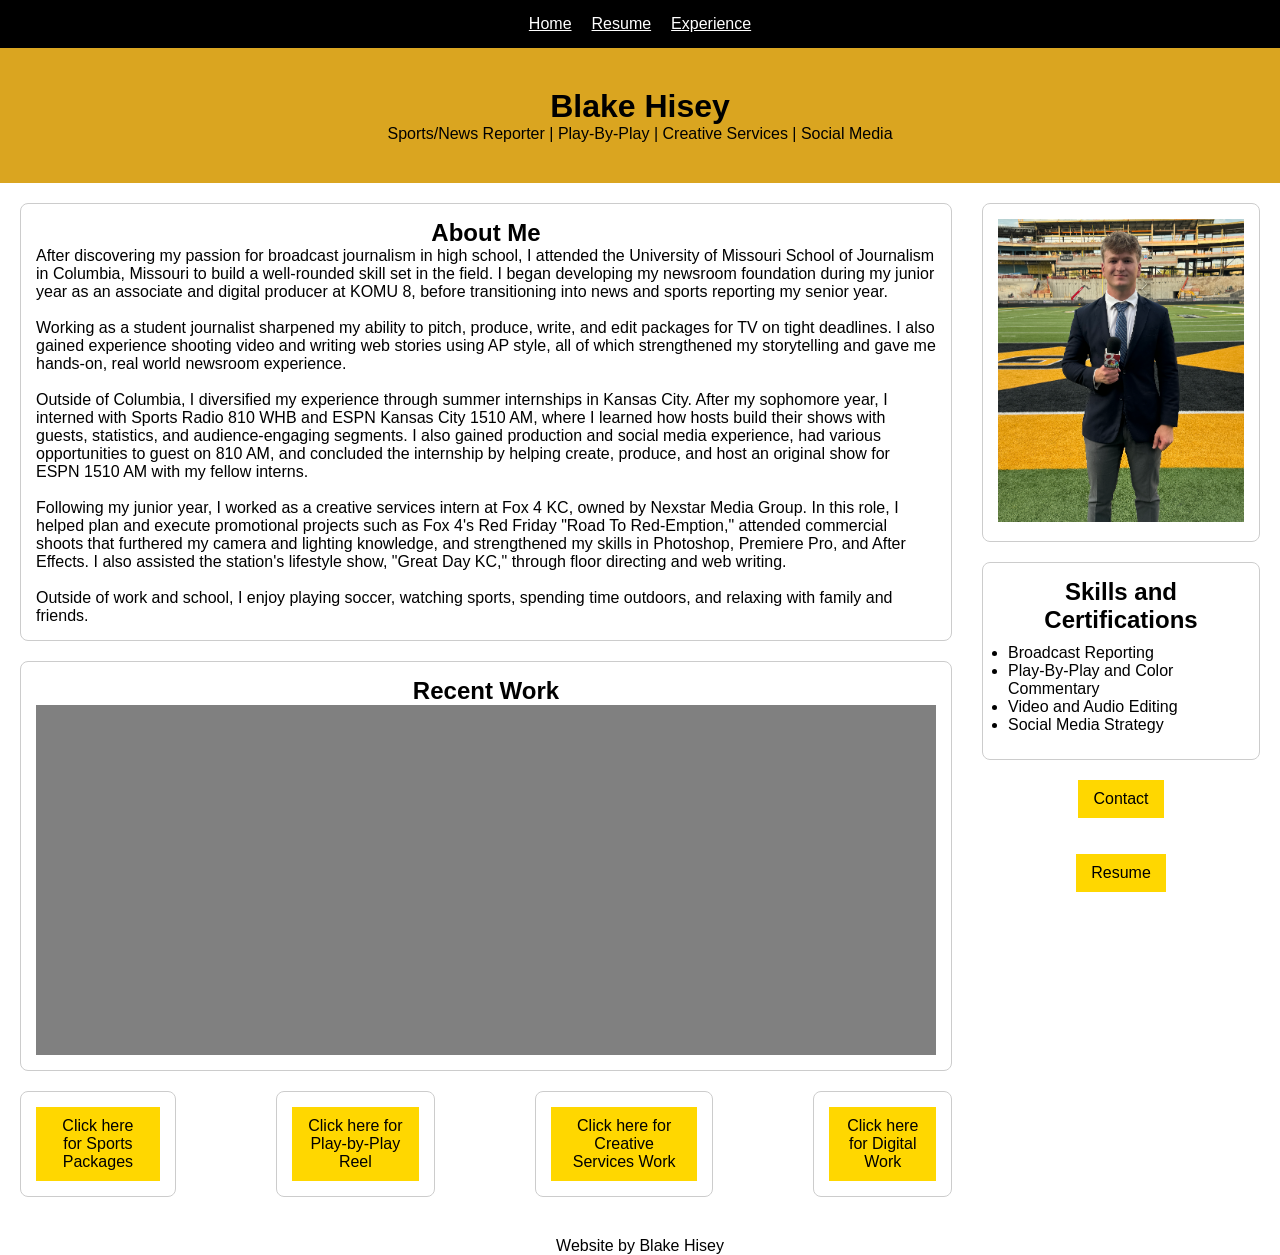
<file: index.html>
<!DOCTYPE html>
<html>
	
<head>
	<meta charset="utf-8">
	<meta name="viewport" content="width=device-width, initial-scale=1">
	<title>Blake Hisey's portfolio</title>

	<style>
		body {
			font-family: Arial, sans-serif;
			margin: 0;
		}

	</style>

	<link rel="stylesheet" href="style.css">

</head>

<body>
	
	<header>

<nav>
	<ul>
		<li><a href="index.html">Home</a></li>
		<li><a href="resume.html">Resume</a></li>
		<li><a href="experience.html">Experience</a></li>
	</ul>
</nav>

	</header>

	<main>

<!--Name with titles under-->
	<div id= "title">

		<h1>Blake Hisey</h1>
		<p>Sports/News Reporter | Play-By-Play | Creative Services | Social Media</p>
	</div>

<!--Homepage design-->
<div class="homepage">

	<div class="left-column">

		<div class="card">

			<h2>About Me</h2>
			<p>After discovering my passion for broadcast journalism in high school, I attended the University of Missouri School of Journalism in Columbia, Missouri to build a well-rounded skill set in the field. I began developing my newsroom foundation during my junior year as an associate and digital producer at KOMU 8, before transitioning into news and sports reporting my senior year. <br><br>

			Working as a student journalist sharpened my ability to pitch, produce, write, and edit packages for TV on tight deadlines. I also gained experience shooting video and writing web stories using AP style, all of which strengthened my storytelling and gave me hands-on, real world newsroom experience. <br><br>

			Outside of Columbia, I diversified my experience through summer internships in Kansas City. After my sophomore year, I interned with Sports Radio 810 WHB and ESPN Kansas City 1510 AM, where I learned how hosts build their shows with guests, statistics, and audience-engaging segments. I also gained production and social media experience, had various opportunities to guest on 810 AM, and concluded the internship by helping create, produce, and host an original show for ESPN 1510 AM with my fellow interns. <br><br>

			Following my junior year, I worked as a creative services intern at Fox 4 KC, owned by Nexstar Media Group. In this role, I helped plan and execute promotional projects such as Fox 4's Red Friday "Road To Red-Emption," attended commercial shoots that furthered my camera and lighting knowledge, and strengthened my skills in Photoshop, Premiere Pro, and After Effects. I also assisted the station's lifestyle show, "Great Day KC," through floor directing and web writing. <br><br>

			Outside of work and school, I enjoy playing soccer, watching sports, spending time outdoors, and relaxing with family and friends.</p>

		</div>

		<div class="card">
			<h2>Recent Work</h2>

			<div style="height: 350px; background-color: gray; display: flex;">
				<iframe width="900" height="350" src="https://www.youtube.com/embed/JpqDxWZienA?si=fHZTFvTueKyRuVLl" title="YouTube video player" frameborder="0" allow="accelerometer; autoplay; clipboard-write; encrypted-media; gyroscope; picture-in-picture; web-share" referrerpolicy="strict-origin-when-cross-origin" allowfullscreen></iframe>
			</div>
		</div>

		<div class="work-grid">
			
			<div class="card">
<button onclick="window.open('https://drive.google.com/drive/folders/1SSBSv9wy8ke4N0VEpZLQoczK4KbF6vra?usp=sharing')">Click here for Sports Packages</button>
			</div>

			<div class="card">
<button onclick="window.open('https://youtu.be/pddOjMnaJ9A?si=rUwqry8mxI_31jQZ')">Click here for Play-by-Play Reel</button>
			</div>

			<div class="card">
<button onclick="window.open('https://drive.google.com/drive/folders/1QDhCA09jYyVbXHkTr6wovk5je3_zygOU?usp=share_link')">Click here for Creative Services Work</button>			
			</div>

			<div class="card">
<button onclick="window.open('https://www.komu.com/search/?a=40f9abea-5e3a-11ef-bb3f-4fa8a4e0ce2d&s=start_time&sd=desc')">Click here for Digital Work</button>		
			</div>
		</div>

	</div>

	<div class="right-column">
		
		<div class="card">
			
			<img src=img/Hiseyportfolio.png alt="A picture of me." width="100%">

		</div>

		<div class="card">
			
			<h2>Skills and Certifications</h2>
			<ul>
				<li>Broadcast Reporting</li>
				<li>Play-By-Play and Color Commentary</li>
				<li>Video and Audio Editing</li>
				<li>Social Media Strategy</li>
			</ul>

		</div>

		<div class="buttoncard">
			
			<button onclick="showEmail()">Contact</button>
			<script>function showEmail(){
				alert("Send me an email at journblakehisey@gmail.com!");
			} </script>
			<br><br><br>
			<button onclick="window.location.href='resume.html'"">Resume</button>

		</div>

	</div>
</div>
		
	</main>

	<footer>
	<p>Website by Blake Hisey</p>
	</footer>

</body>

</html>
</file>
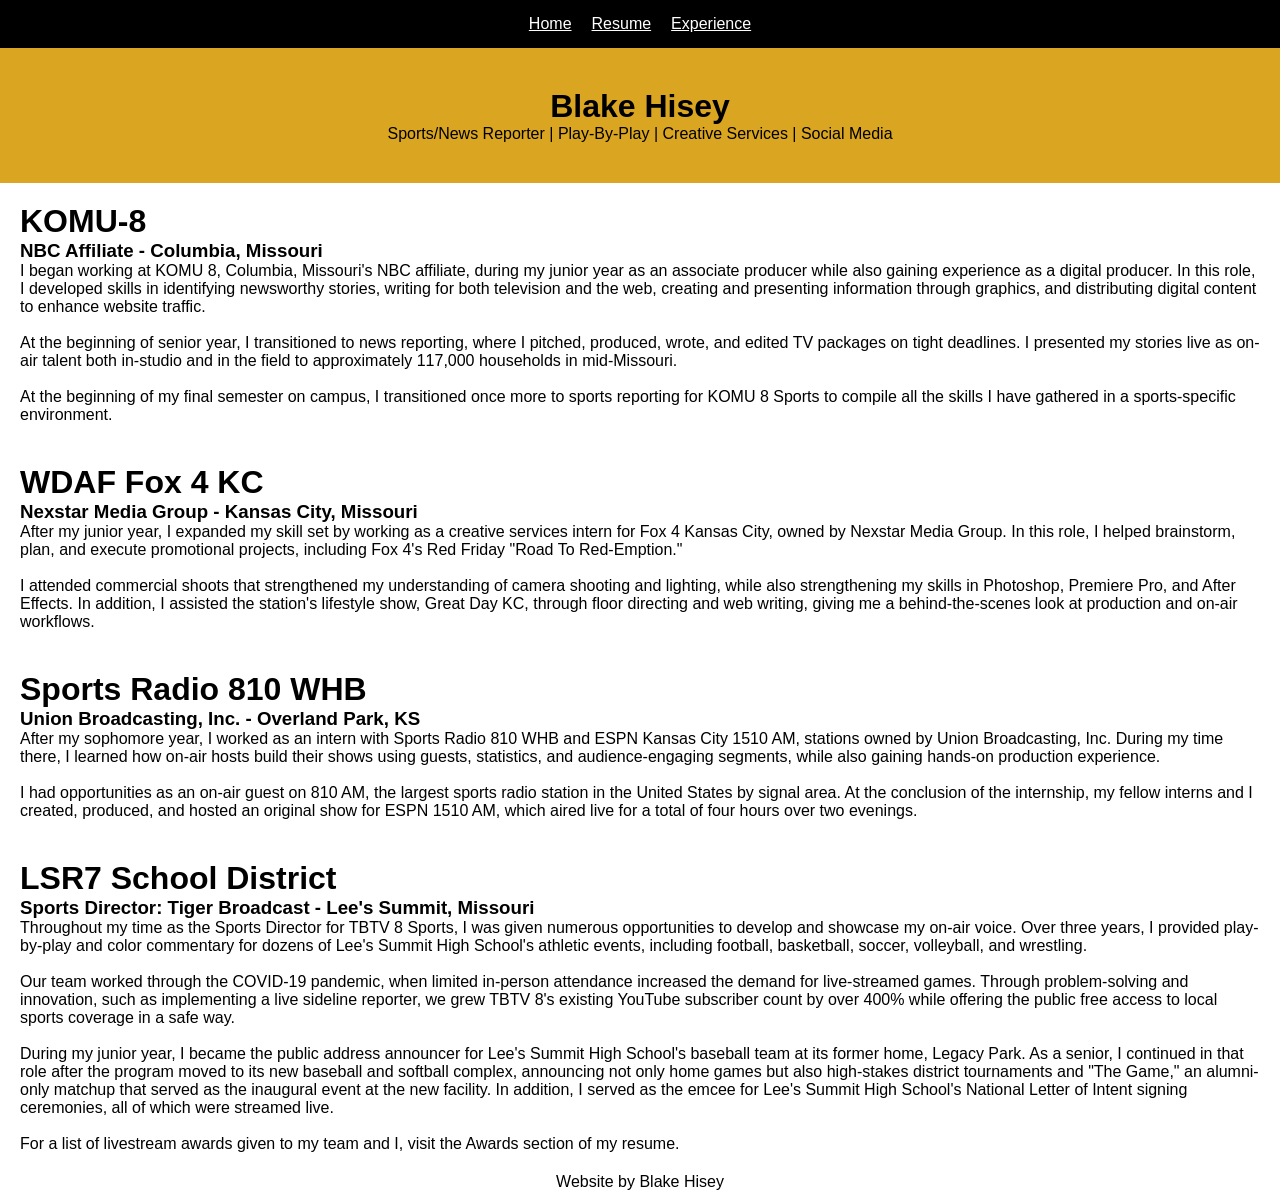
<file: experience.html>
<!DOCTYPE html>
<html>
	
<head>
	<meta charset="utf-8">
	<meta name="viewport" content="width=device-width, initial-scale=1">
	<title>Blake Hisey's portfolio</title>

	<style>
		body {
			font-family: Arial, sans-serif;
			margin: 0;
		}

	</style>

	<link rel="stylesheet" href="style.css">

</head>

<body>
	
	<header>

<nav>
	<ul>
		<li><a href="index.html">Home</a></li>
		<li><a href="resume.html">Resume</a></li>
		<li><a href="experience.html">Experience</a></li>
	</ul>
</nav>

	</header>

	<main>

<!--Name with titles under-->
	<div id= "title">

		<h1>Blake Hisey</h1>
		<p>Sports/News Reporter | Play-By-Play | Creative Services | Social Media</p>
	</div>

<div class="experience">
	<h1>KOMU-8</h1>
	<h3>NBC Affiliate - Columbia, Missouri</h3>
	<p>I began working at KOMU 8, Columbia, Missouri's NBC affiliate, during my junior year as an associate producer while also gaining experience as a digital producer. In this role, I developed skills in identifying newsworthy stories, writing for both television and the web, creating and presenting information through graphics, and distributing digital content to enhance website traffic. <br><br>

At the beginning of senior year, I transitioned to news reporting, where I pitched, produced, wrote, and edited TV packages on tight deadlines. I presented my stories live as on-air talent both in-studio and in the field to approximately 117,000 households in mid-Missouri. <br><br>

At the beginning of my final semester on campus, I transitioned once more to sports reporting for KOMU 8 Sports to compile all the skills I have gathered in a sports-specific environment. </p>
</div>

<div class="experience">
	<h1>WDAF Fox 4 KC</h1>
	<h3>Nexstar Media Group - Kansas City, Missouri</h3>
	<p>After my junior year, I expanded my skill set by working as a creative services intern for Fox 4 Kansas City, owned by Nexstar Media Group. In this role, I helped brainstorm, plan, and execute promotional projects, including Fox 4's Red Friday "Road To Red-Emption." <br><br>

I attended commercial shoots that strengthened my understanding of camera shooting and lighting, while also strengthening my skills in Photoshop, Premiere Pro, and After Effects. In addition, I assisted the station's lifestyle show, Great Day KC, through floor directing and web writing, giving me a behind-the-scenes look at production and on-air workflows.</p>
</div>

<div class="experience">
	<h1>Sports Radio 810 WHB</h1>
	<h3>Union Broadcasting, Inc. - Overland Park, KS</h3>
	<p>After my sophomore year, I worked as an intern with Sports Radio 810 WHB and ESPN Kansas City 1510 AM, stations owned by Union Broadcasting, Inc. During my time there, I learned how on-air hosts build their shows using guests, statistics, and audience-engaging segments, while also gaining hands-on production experience. <br><br>

I had opportunities as an on-air guest on 810 AM, the largest sports radio station in the United States by signal area. At the conclusion of the internship, my fellow interns and I created, produced, and hosted an original show for ESPN 1510 AM, which aired live for a total of four hours over two evenings. </p>
</div>

<div class="experience">
	<h1>LSR7 School District</h1>
	<h3>Sports Director: Tiger Broadcast - Lee's Summit, Missouri</h3>
	<p>Throughout my time as the Sports Director for TBTV 8 Sports, I was given numerous opportunities to develop and showcase my on-air voice. Over three years, I provided play-by-play and color commentary for dozens of Lee's Summit High School's athletic events, including football, basketball, soccer, volleyball, and wrestling. <br><br>

Our team worked through the COVID-19 pandemic, when limited in-person attendance increased the demand for live-streamed games. Through problem-solving and innovation, such as implementing a live sideline reporter, we grew TBTV 8's existing YouTube subscriber count by over 400% while offering the public free access to local sports coverage in a safe way. <br><br>

During my junior year, I became the public address announcer for Lee's Summit High School's baseball team at its former home, Legacy Park. As a senior, I continued in that role after the program moved to its new baseball and softball complex, announcing not only home games but also high-stakes district tournaments and "The Game," an alumni-only matchup that served as the inaugural event at the new facility.
In addition, I served as the emcee for Lee's Summit High School's National Letter of Intent signing ceremonies, all of which were streamed live. <br><br>

For a list of livestream awards given to my team and I, visit the Awards section of my resume.

</main>

<footer>
	<p>Website by Blake Hisey</p>
	</footer>
</file>
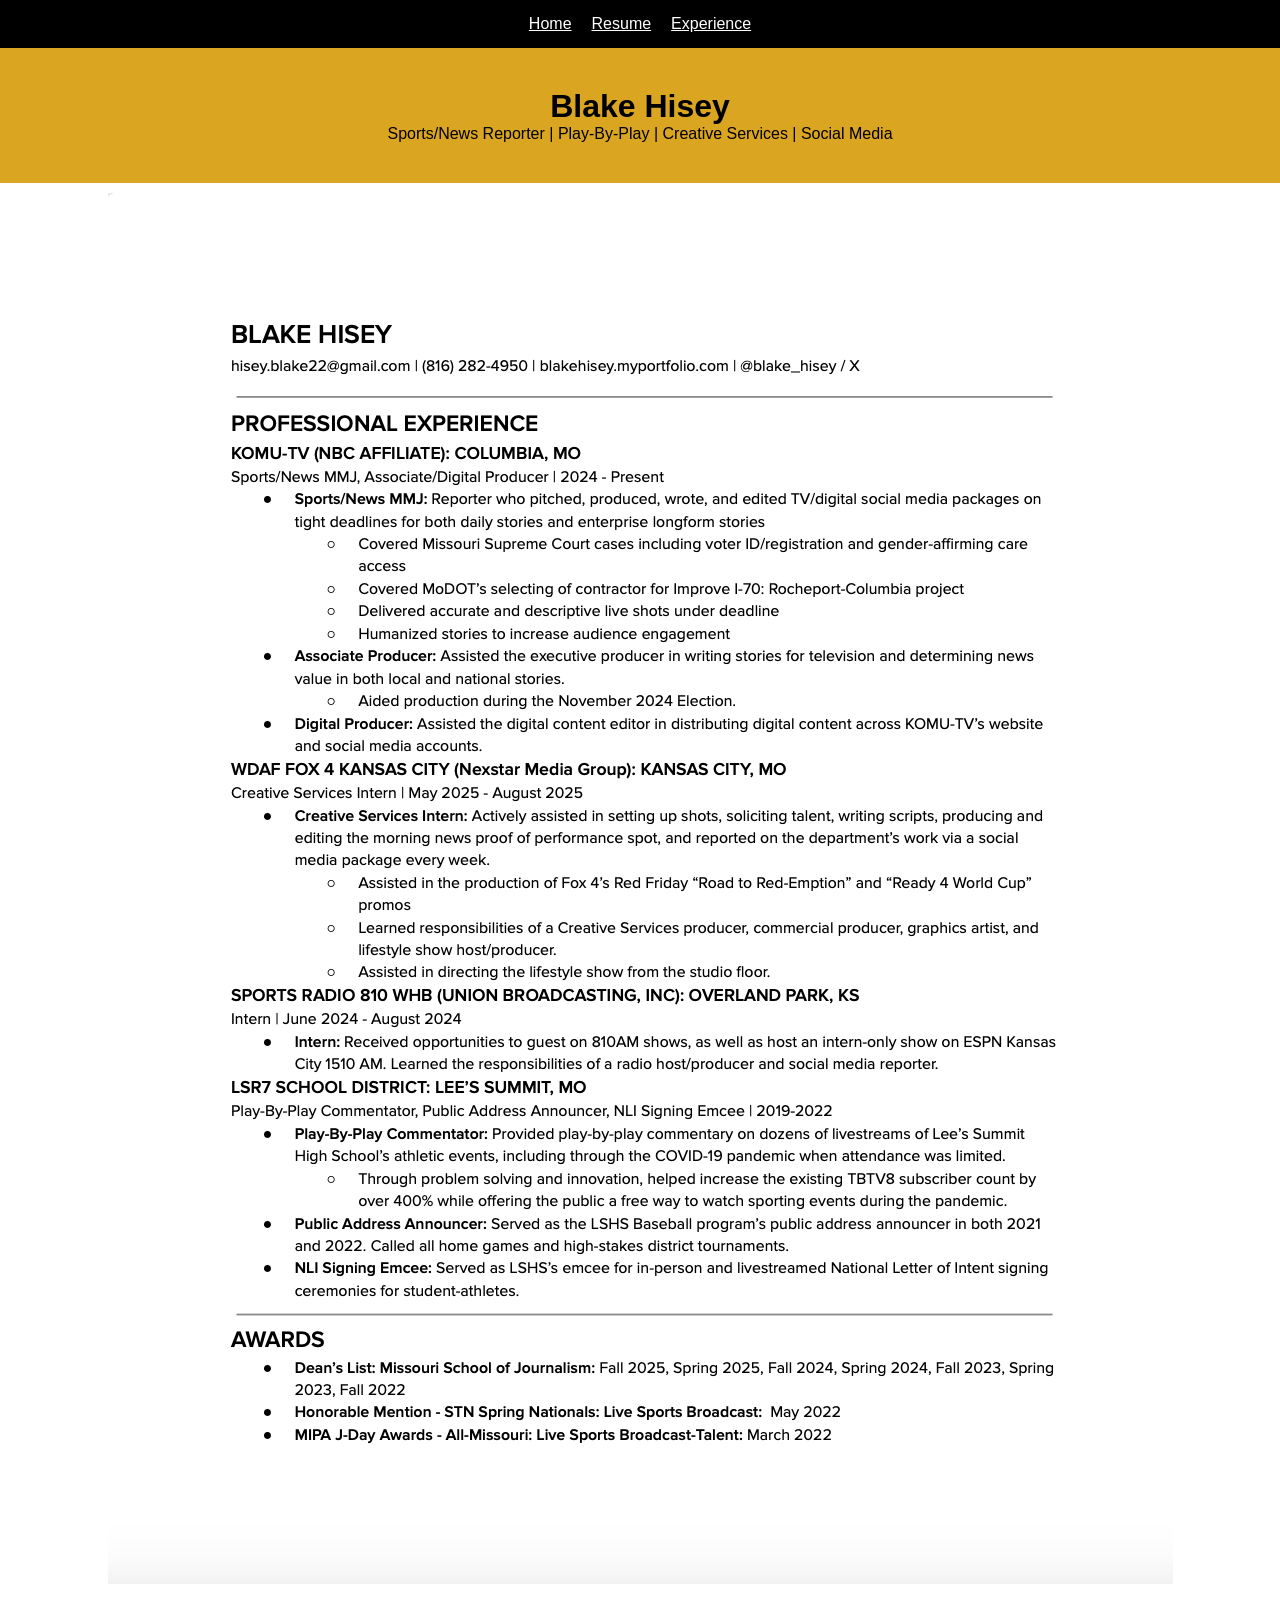
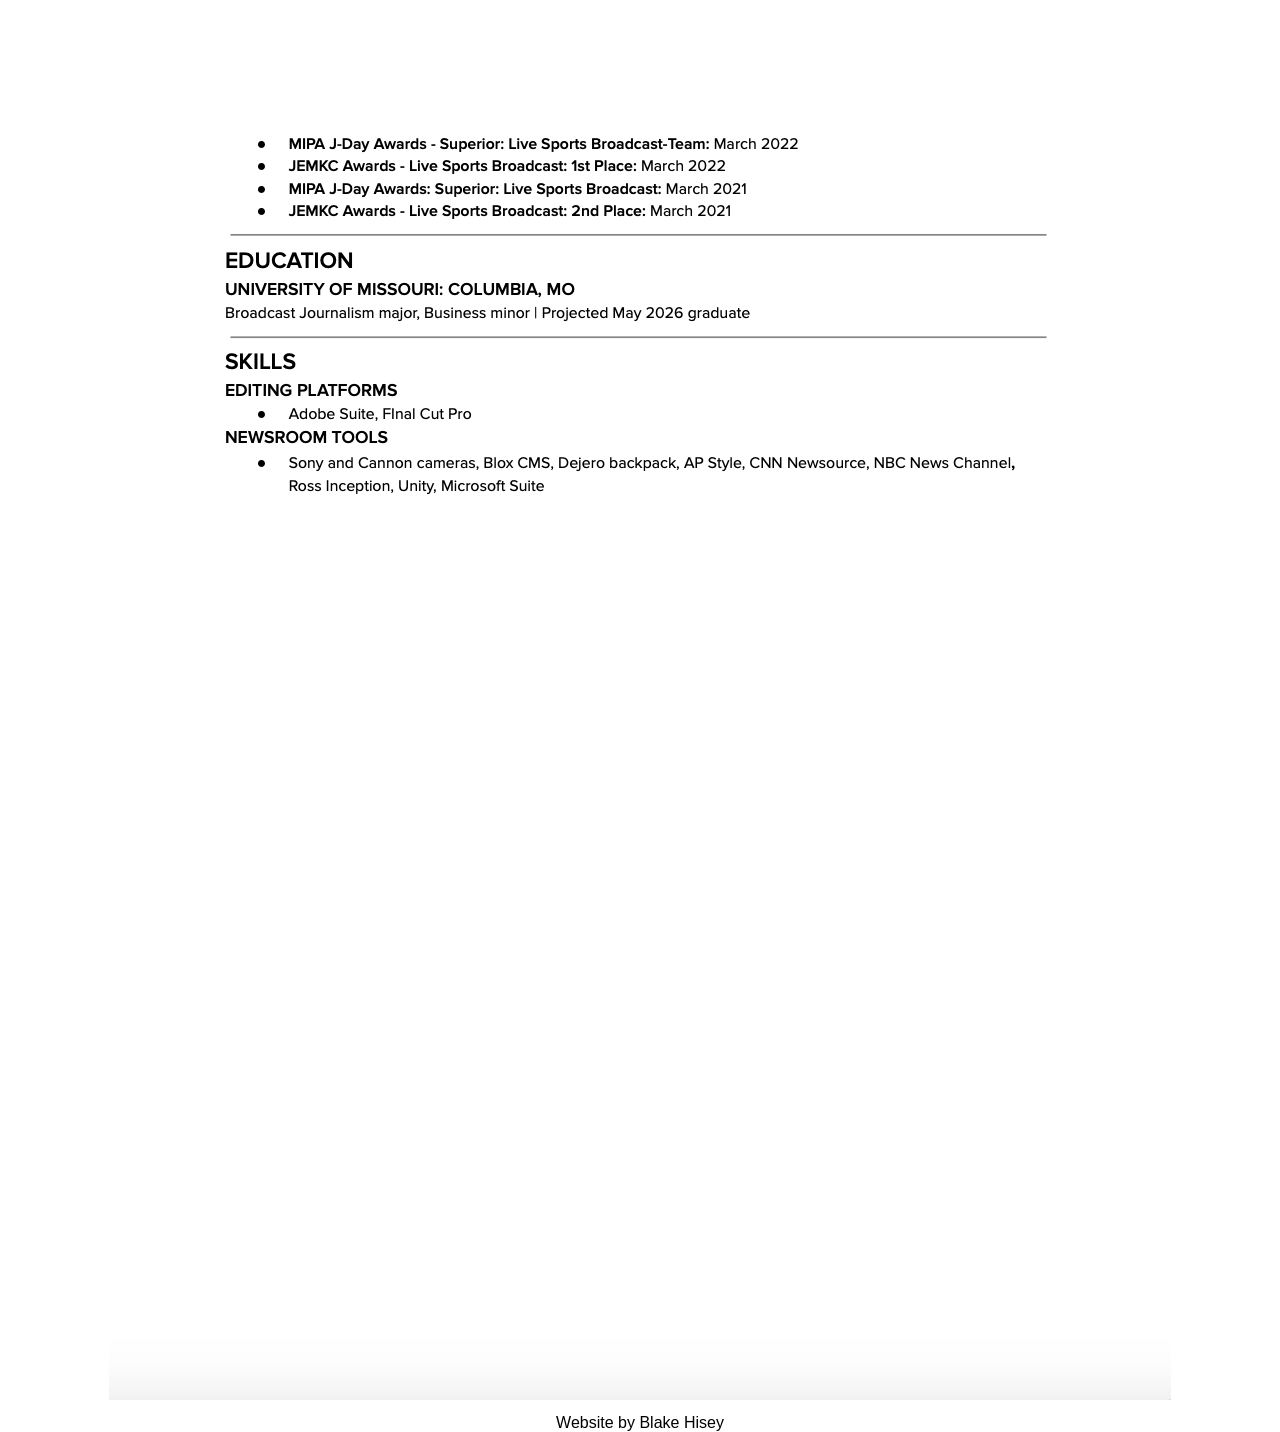
<file: resume.html>
<!DOCTYPE html>
<html>
	
<head>
	<meta charset="utf-8">
	<meta name="viewport" content="width=device-width, initial-scale=1">
	<title>Blake Hisey's portfolio</title>

	<style>
		body {
			font-family: Arial, sans-serif;
			margin: 0;
		}

	</style>

	<link rel="stylesheet" href="style.css">

</head>

<body>
	
	<header>

<nav>
	<ul>
		<li><a href="index.html">Home</a></li>
		<li><a href="resume.html">Resume</a></li>
		<li><a href="experience.html">Experience</a></li>
	</ul>
</nav>

	</header>

	<main>

<!--Name with titles under-->
	<div id= "title">

		<h1>Blake Hisey</h1>
		<p>Sports/News Reporter | Play-By-Play | Creative Services | Social Media</p>
	</div>

<div class="image-container">
	<img src= img/resume1.png>
	<img src= img/resume2.png>
</div>


</main>

<footer>
	<p>Website by Blake Hisey</p>
	</footer>
</file>
<file: style.css>
*,
*::before
*::after {
	box-sizing:border-box;
}

header {
			background-color: black;
			color: white;
			padding: 15px;
		}

		nav ul {
			list-style: none;
			display: flex;
			justify-content: center;
			gap: 20px;
			padding: 0;
		}

		nav a {
			color: white;
			text-decloration: none;
		}

		#title {
			text-align: center;
			padding: 40px;
			background-color: goldenrod;
		}

		.homepage {
			display: flex;
			gap: 30px;
			padding: 20px;
		}

		.left-column {
			flex: 2;
		}

		.right-column {
			flex: 1;
		}

		.card {
			border: 1px solid #ccc;
			padding: 15px;
			margin-bottom: 20px;
		}

		.work-grid {
			display: flex;
			gap: 100px;
		}

		@media (max-width: 760px) {

			.homepage {
				flex-direction: column;
			}

			.work-grid {
				flex-direction: column;
			}
		}

*{
	margin: 0px;
	padding: 0px;
}

.buttoncard {
	text-align: center;
}

button {
	background-color: gold;
	border: none;
	font-size: 16px;
	padding: 10px 15px;
	cursor: pointer;
}

button:hover {
	background-color: black;
	color: gold;
}

.card {
	border-radius: 8px;
	h2 {
		text-align: center;
	}

	ul {
		padding: 10px;
	}
}

footer {
	p {
		text-align: center;
	}
}

.image-container {
	text-align: center;
}

.image-container img {
	margin: 10px;
}

.experience {
	display: grid;
	padding: 20px;
	border-radius: 10px;
}

@media (max-width: 768px) {
	.experience-grid {
		grid-template-columns: 1fr;
	}
}

@media (max-width: 768px) {
	.image-container img {
		width: 100%;
		height: auto;
	}
}
</file>
